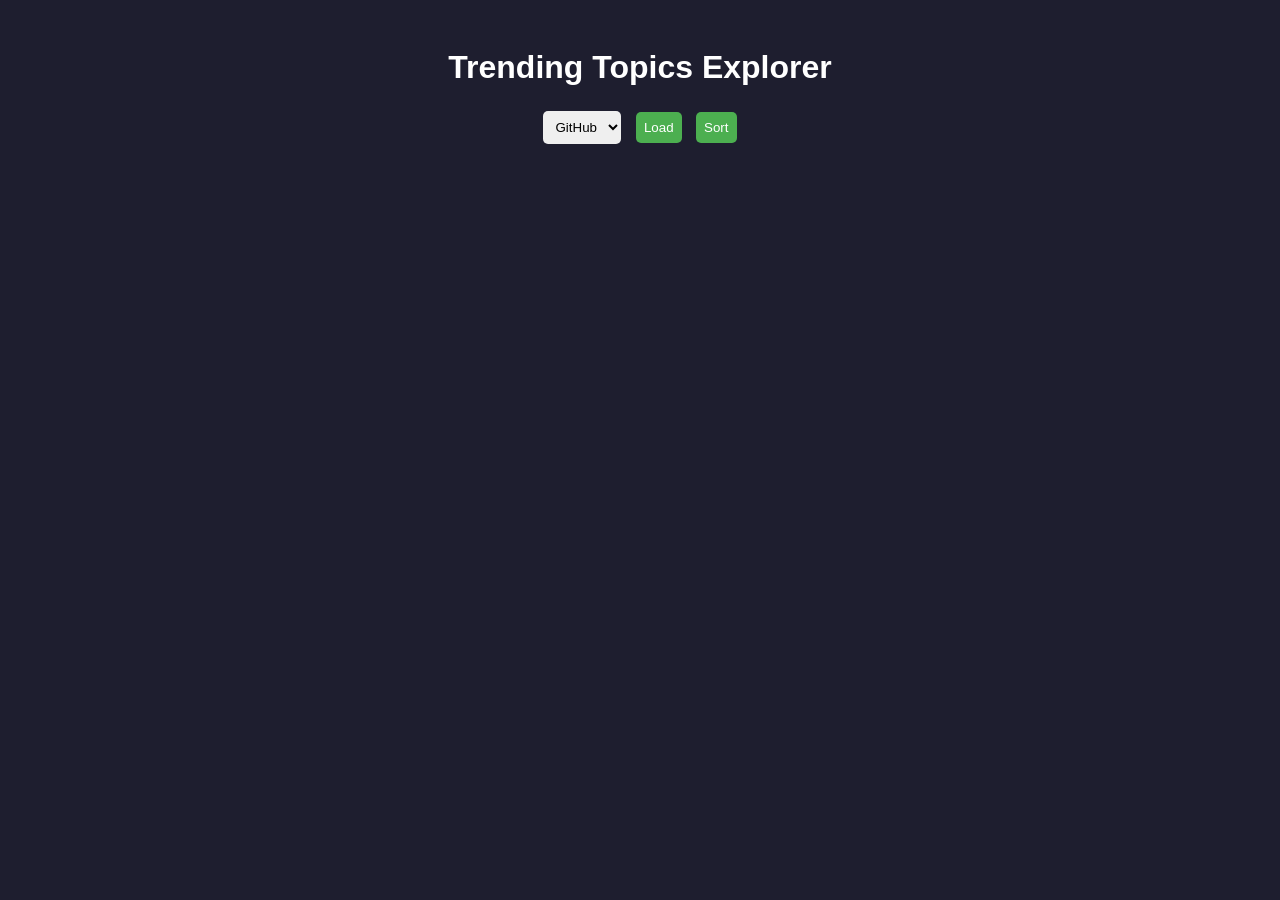
<file: index.html>
<!DOCTYPE html>
<html>
<head>
  <title>Trending Topics Explorer</title>
  <link rel="stylesheet" href="style.css">
</head>
<body>

  <h1>Trending Topics Explorer</h1>

  <div class="controls">
    <select id="source">
      <option value="github">GitHub</option>
      <option value="news">News</option>
    </select>

    <button onclick="loadData()">Load</button>
    <button onclick="sortData()">Sort</button>
  </div>

  <div id="loading">Loading...</div>
  <div id="container"></div>

  <script src="script.js"></script>
</body>
</html>
</file>
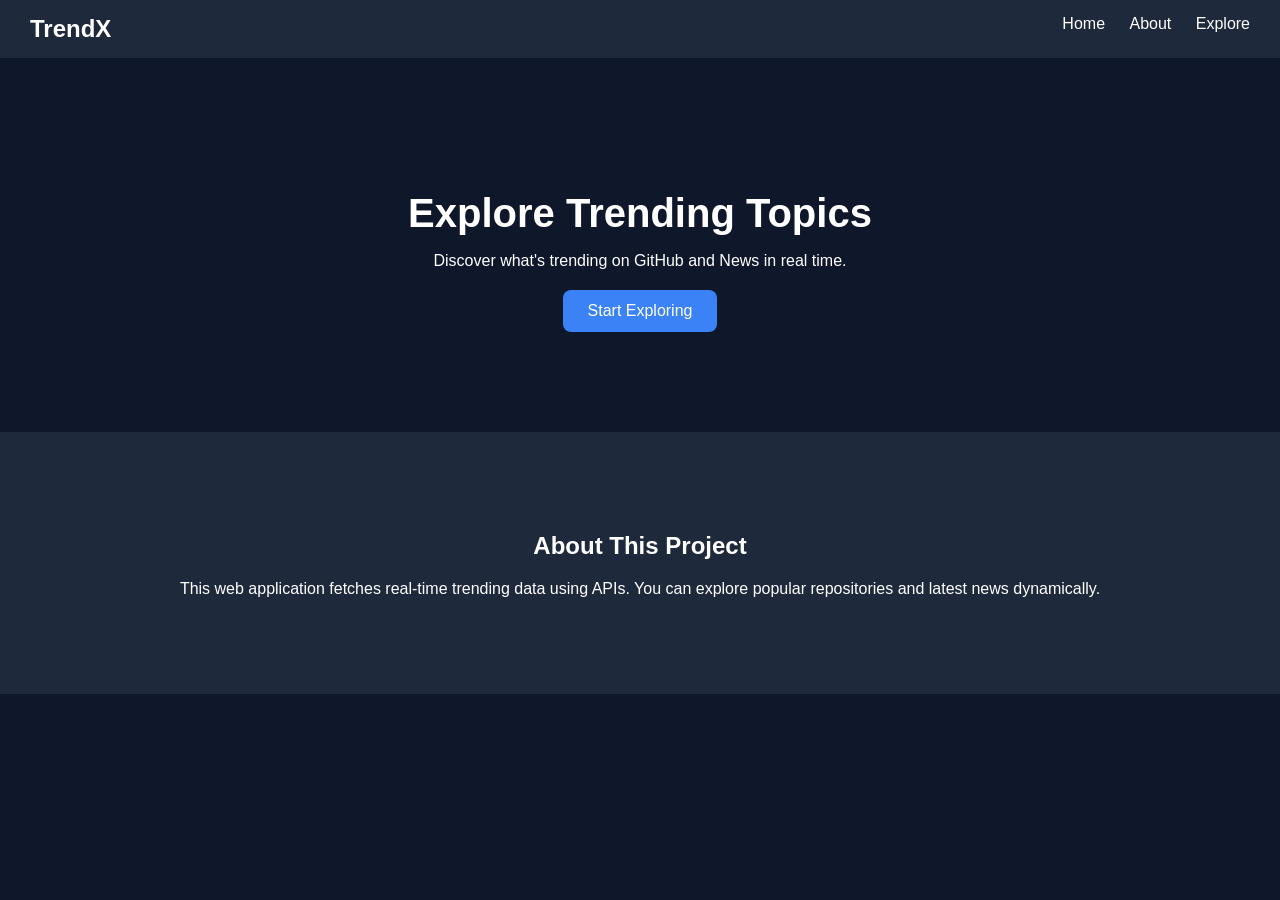
<file: indexmain.html>
<!DOCTYPE html>
<html>
<head>
  <title>Trending Topics</title>
  <link rel="stylesheet" href="cssmain.css">
</head>
<body>

  <nav class="navbar">
    <h2 class="logo">TrendX</h2>
    <div class="nav-links">
      <a href="#home">Home</a>
      <a href="#about">About</a>
      <a href="index.html">Explore</a>
    </div>
  </nav>

  <section id="home" class="hero">
    <h1>Explore Trending Topics</h1>
    <p>Discover what's trending on GitHub and News in real time.</p>
    <a href="index.html" class="btn">Start Exploring</a>
  </section>

  <section id="about" class="about">
    <h2>About This Project</h2>
    <p>This web application fetches real-time trending data using APIs. You can explore popular repositories and latest news dynamically.</p>
  </section>

</body>
</html>
</file>
<file: style.css>
body {
  font-family: Arial, sans-serif;
  background: #1e1e2f;
  color: white;
  text-align: center;
  padding: 20px;
}

h1 {
  margin-bottom: 20px;
}

.controls {
  margin-bottom: 20px;
}

select, button {
  padding: 8px;
  margin: 5px;
  border-radius: 5px;
  border: none;
}

button {
  background: #4CAF50;
  color: white;
  cursor: pointer;
  transition: 0.3s;
}

button:hover {
  background: #45a049;
  transform: scale(1.1);
}

#container {
  display: flex;
  flex-wrap: wrap;
  justify-content: center;
  gap: 15px;
}

.card {
  background: #2c2c54;
  padding: 15px;
  width: 200px;
  border-radius: 10px;
  transition: 0.3s;
}

.card:hover {
  transform: translateY(-5px);
  background: #3d3d6b;
}

#loading {
  display: none;
  margin-bottom: 10px;
}
</file>
<file: cssmain.css>
body {
  margin: 0;
  font-family: Arial, sans-serif;
  background: #0f172a;
  color: white;
}

.navbar {
  display: flex;
  justify-content: space-between;
  padding: 15px 30px;
  background: #1e293b;
  position: sticky;
  top: 0;
}

.logo {
  margin: 0;
  animation: slideRight 1s ease;
}

.nav-links a {
  margin-left: 20px;
  color: white;
  text-decoration: none;
  transition: 0.3s;
}

.nav-links a:hover {
  color: #3b82f6;
}

.hero {
  text-align: center;
  padding: 100px 20px;
  animation: fadeUp 1s ease;
}

.hero h1 {
  font-size: 40px;
  margin-bottom: 10px;
  animation: float 3s ease-in-out infinite;
}

.hero p {
  margin-bottom: 20px;
  animation: fadeUp 1.5s ease;
}

.btn {
  padding: 12px 25px;
  background: #3b82f6;
  color: white;
  text-decoration: none;
  border-radius: 8px;
  transition: 0.3s;
  display: inline-block;
  animation: pulse 2s infinite;
}

.btn:hover {
  transform: scale(1.1);
}

.about {
  text-align: center;
  padding: 80px 20px;
  background: #1e293b;
  animation: fadeUp 2s ease;
}

@keyframes fadeUp {
  from {
    opacity: 0;
    transform: translateY(30px);
  }
  to {
    opacity: 1;
    transform: translateY(0);
  }
}

@keyframes slideRight {
  from {
    opacity: 0;
    transform: translateX(-50px);
  }
  to {
    opacity: 1;
    transform: translateX(0);
  }
}

@keyframes float {
  0%, 100% {
    transform: translateY(0);
  }
  50% {
    transform: translateY(-10px);
  }
}

@keyframes pulse {
  0%, 100% {
    transform: scale(1);
  }
  50% {
    transform: scale(1.05);
  }
}
</file>
